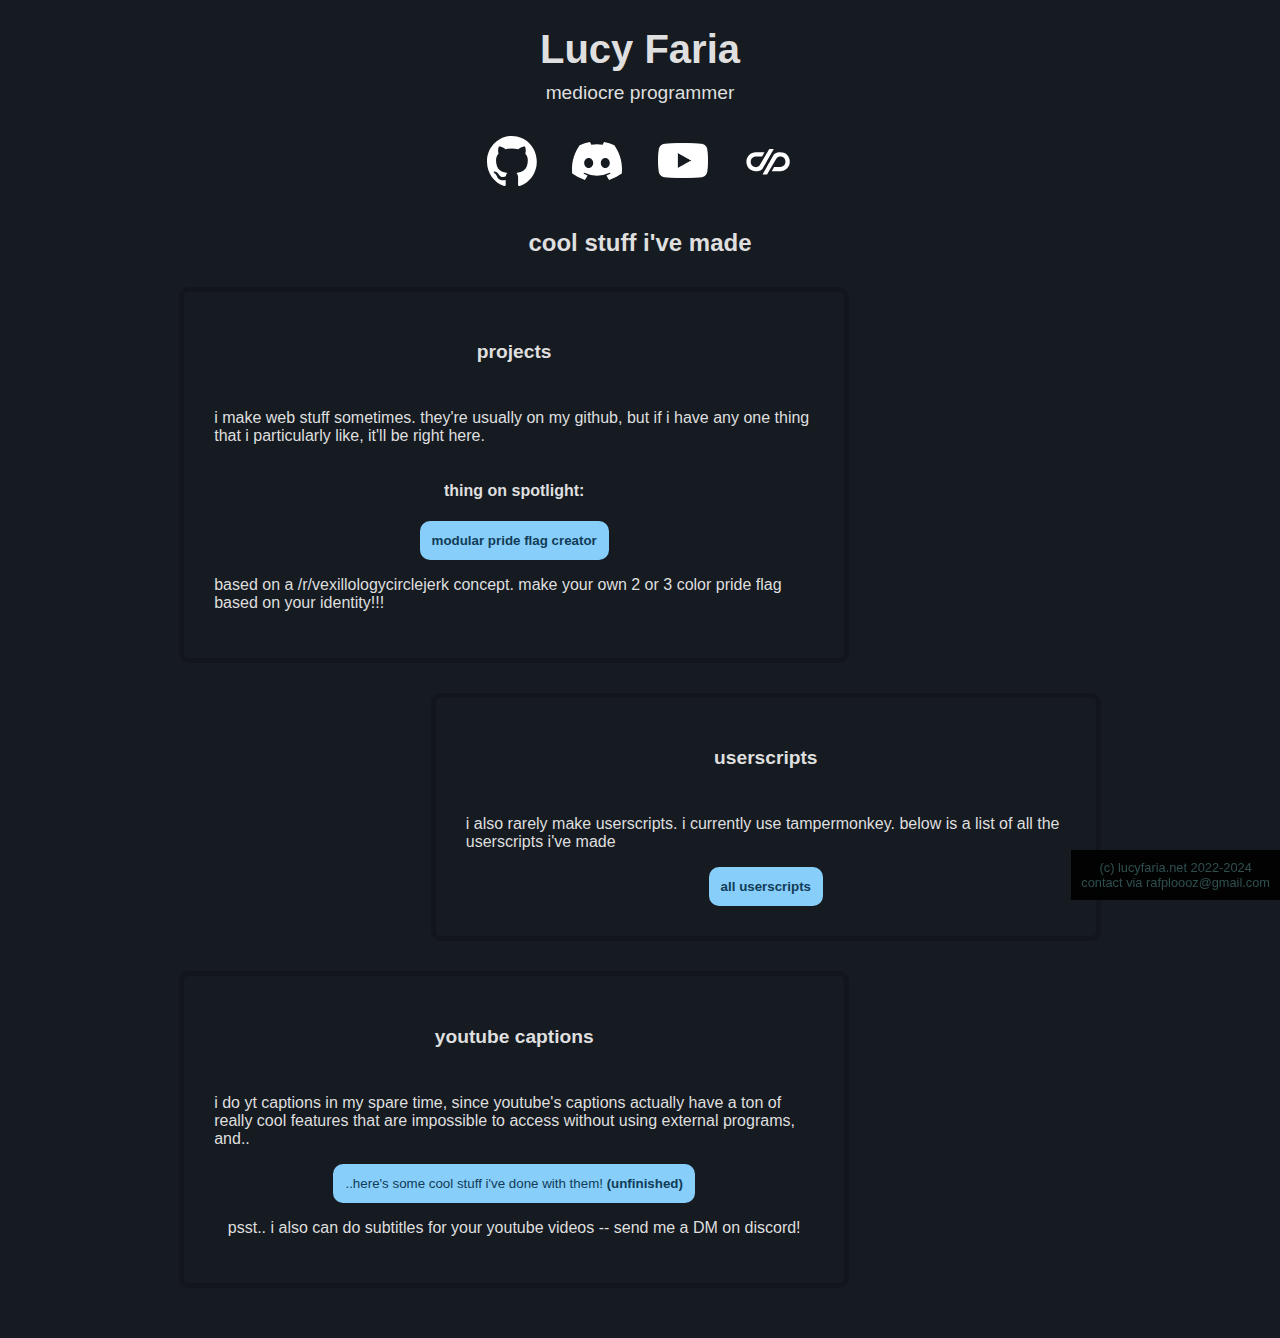
<file: index.html>
<!DOCTYPE html>
<html lang="en">

<head>
  <meta charset="UTF-8">
  <meta http-equiv="X-UA-Compatible" content="IE=edge">
  <meta name="viewport" content="width=device-width, initial-scale=1.0">

  <link rel="stylesheet" href="/css/vars.css" />
  <link rel="stylesheet" href="/css/main.css" />

  <title>lucy</title>
</head>

<body>
    <main>
      <div class="title">
        <h1>Lucy Faria</h1>
        <p class="subtitle">mediocre programmer</p>
      </div>
      <nav>
        <div>
          <a href="http://github.com/prplnorangesoda" target="_blank">
            <img width=50px height="50px" src="img/github-ico.svg">
          </a>
        </div>
        <div class="unclickable">
          <a href="#">
            <img width=50px height=50px src="img/discord-ico.svg">
            <span>passtime.tf</span>
          </a>
        </div>

        <div>
          <a href="http://youtube.com/@lxdixd" target="_blank" style="display:flex;width:100%; height:100%; align-items: center;justify-content: center;">
            <img width=50px src="img/yt-ico.png">
          </a>
        </div>

        <div>
          <a href="http://en.pronouns.page/@prplnorangesoda" target="_blank">
            <svg xmlns="http://www.w3.org/2000/svg" viewBox="0 0 650 650">
              <path d="M396.52 174.35c1.35-2.4.21-4.35-2.54-4.35l-48.2.03c-2.75 0-6.15 1.94-7.54 4.31l-118.1 199.77c-16.48 27.15-39.48 33.15-61.58 30.47-37.94-4.6-58.34-32.45-58.34-69.54 0-37.25 30.31-67.56 67.56-67.56h75c2.75 0 6.12-1.95 7.48-4.34l27.03-47.2c1.37-2.39.23-4.34-2.52-4.34h-107c-68.06 0-123.44 55.37-123.44 123.44 0 32.89 12.85 68.36 36.22 91.54 23.03 22.84 53.8 31.21 86.64 31.89 18.54.21 69.46-.21 93.33-42.68 26.73-47.57 136-241.44 136-241.44zM571.94 244.44c-23.03-22.84-53.8-31.21-86.64-31.89-18.54-.21-69.46.21-93.33 42.68-26.72 47.55-136 241.42-136 241.42-1.35 2.4-.21 4.35 2.54 4.35l48.2-.03c2.75 0 6.15-1.94 7.54-4.31l118.1-199.77c16.48-27.15 39.48-33.15 61.58-30.47 37.94 4.6 58.34 32.45 58.34 69.54 0 37.25-30.31 67.56-67.56 67.56h-75c-2.75 0-6.12 1.95-7.48 4.34l-27.03 47.2c-1.37 2.39-.23 4.34 2.52 4.34h107c68.06 0 123.44-55.37 123.44-123.44 0-32.87-12.85-68.34-36.22-91.52z" fill="white"></path>
            </svg>
          </a>
        </div>

      </nav>
      <div class="projects-container">
        <h2 class="heading">cool stuff i've made</h2>
        <div class="projects">

          <article id="game">
            <h3 class="heading">projects</h3>
            <p>
              i make web stuff sometimes. they're usually on
              my github, but if i have any one thing that i
              particularly like, it'll be right here.
            </p>
            <h4 class="heading">thing on spotlight:</h4>
            <button class="link" onclick="window.location.href='/modularflagcreator'"> 
              <strong> modular pride flag creator </strong> 
            </button>
            <p>
              based on a /r/vexillologycirclejerk concept. make your own 2 or 3 color pride flag
              based on your identity!!!
            </p>
          </article>
          
          <article id="userscripts">
            <h3 class="heading">userscripts</h3>
            <p>
              i also rarely make userscripts. i currently use tampermonkey. below is a list
              of all the userscripts i've made
            </p>
            <button class="link" onclick="window.location.href='/userscripts'">
              <strong> all userscripts </strong>
            </button>
          </article>

          <article id="captions">
            <h3 class="heading">youtube captions</h3>
            <p>
              i do yt captions in my spare time, since youtube's
              captions actually have a ton of really cool features
              that are impossible to access without using external
              programs, and..
            </p>
            <button class="link" onclick="window.location.href='/articles/captions'">
              ..here's some cool stuff i've done with them! <strong>(unfinished)</strong>
            </button>
            <p> psst.. i also can do subtitles for your youtube videos --&NewLine;
              send me a DM on discord!
            </p>
          </article>

        </div>
      </div>
    </main>
    <span class="copyright"> (c) lucyfaria.net 2022-2024 <br> contact via rafploooz@gmail.com</span>
</body>

</html>
</file>
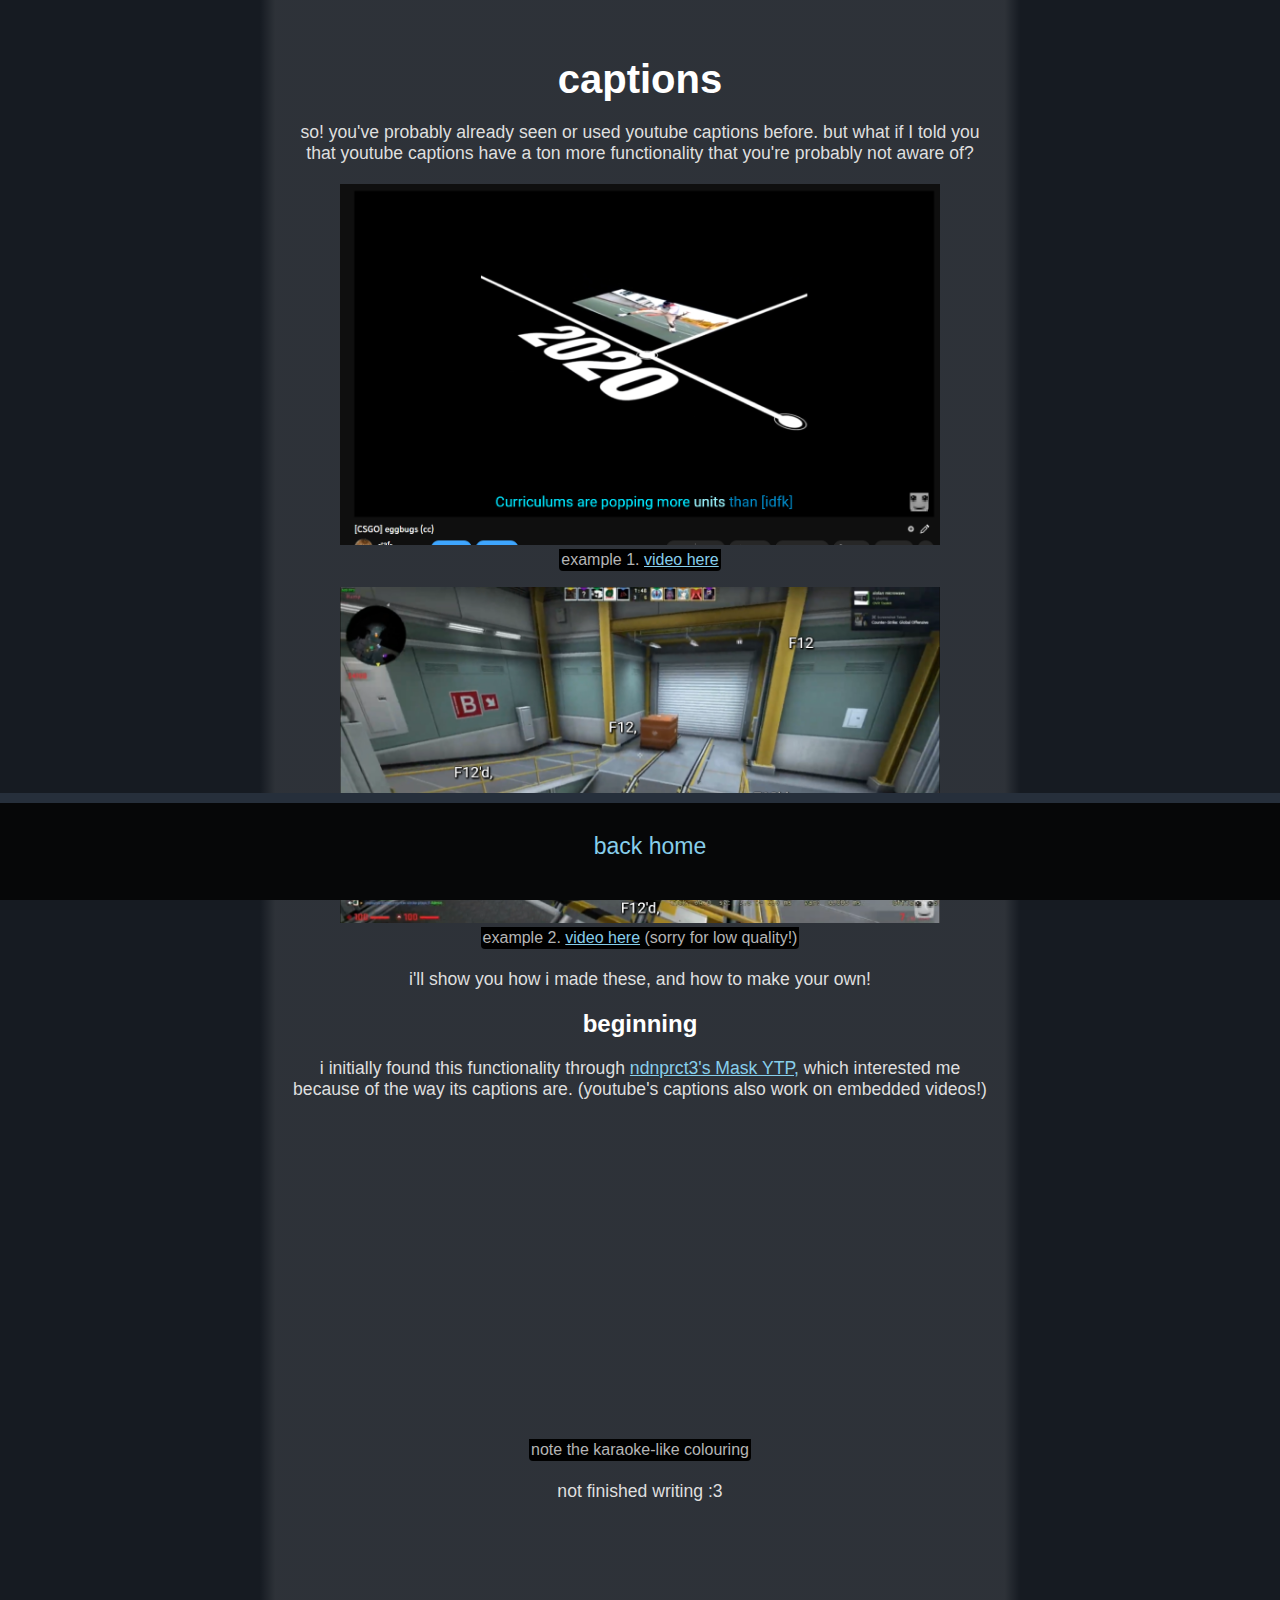
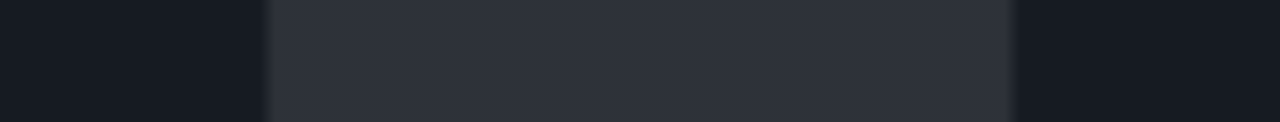
<file: articles/captions/index.html>
<!DOCTYPE html>
<html lang="en">
<head>
  <meta charset="UTF-8">
  <meta http-equiv="X-UA-Compatible" content="IE=edge">
  <meta name="viewport" content="width=device-width, initial-scale=1.0">

  <link rel="stylesheet" href="/css/vars.css" />
  <link rel="stylesheet" href="/css/article.css" />

  <title>subtitles</title>
</head>
<body>
  <main>
    <h1 class="title"> captions </h1>
    <p> 
    so! you've probably already seen or used youtube captions before. 
    but what if I told you that youtube captions have a ton more functionality that you're probably not aware of?
    </p>
    <figure>
      <img width="600" src="img/example1.png" alt="youtube captions screenshot, showing colouring">
      <figcaption> example 1. <a href="https://youtu.be/CjyY_h8Z4BY">video here</a> </figcaption>
    </figure>
    <figure>
      <img width="600" src="img/example2.png" alt="youtube captions screenshot, showing positioning">
      <figcaption> example 2. <a href="https://youtu.be/CjyY_h8Z4BY">video here</a> (sorry for low quality!) </figcaption>
    </figure>
    <p> i'll show you how i made these, and how to make your own!</p>
    
    <h2>beginning</h2>
    <p> 
      i initially found this functionality through <a href="https://www.youtube.com/watch?v=44e3GKnOtL8">ndnprct3's Mask YTP,</a> 
      which interested me because of the way its captions are. (youtube's captions also work on embedded videos!)
    </p>

    <!-- embedded video -->
    <figure>
      <iframe width="560" height="315" src="https://www.youtube-nocookie.com/embed/44e3GKnOtL8?si=9QcWt7PO37R2hiFM"
      title="YouTube video player" frameborder="0" allow="accelerometer; autoplay; clipboard-write; encrypted-media; gyroscope; picture-in-picture; web-share"
      allowfullscreen> </iframe>
      <figcaption> note the karaoke-like colouring </figcaption>
    </figure>

    <p> not finished writing :3 </p>
  </main>
  <footer>
    <nav>
      <a href="/">back home</a>
    </nav>
  </footer>
</body>
</html>
</file>
<file: css/vars.css>
:root {
    --bg-col: #161b22;
    --bg-emphasis-col: #060708;
    --text-col: rgb(223, 223, 223);
    --link-col: skyblue;
    --dark-text-col: rgb(17, 60, 87);
    --dark-bg-col: rgb(17, 60, 87);
    --border-col: rgba(0, 0, 0, 0.15);
    --dark-border-emphasis-col: #262f3b;

    --button-blue-bg-col: lightskyblue;
    --button-blue-text-col: var(--dark-text-col);
}
</file>
<file: css/main.css>
body {
  font-family: 'Roboto', sans-serif;
  margin: 0;
  background-color: var(--bg-col);
  color: var(--text-col);
}
/* sorry gd colon, i loved the scrollbar on your website */
/* color and width from thirtydollarwebsite.com by GDColon http://gdcolon.com */
html::-webkit-scrollbar {
  width: 12px;
  background: rgba(0, 0, 0, 0.15);
  border-radius: 10px;
}

html::-webkit-scrollbar-thumb {
  background: rgba(0, 0, 0, 0.33);
  border-radius: 10px;
}

html::-webkit-scrollbar-corner {
  background: rgba(0, 0, 0, 0);
}

main {
  overflow-y: auto; /* for border of footer, such a **** hack */
  padding-bottom: 0;
}

div.title {
  display: flex;
  flex-direction: column;
  align-items: center;
}

div.title > h1 {
  font-size: 2.5em;
  margin-bottom: 10px;
}

div.title > p {
  margin-top: 0;
  font-size: 1.2em;
}

/* articles and stuff */

div.projects-container {
  margin-bottom: 20px;
}

div.projects {
  display: table;
  height: max-content;
  width: min(90%, 1200px);
  margin: auto;
}
/* each article should be centered and float a bit off to the side */
/* odd articles float slightly to the right, even articles float slightly to the left */
/* since css is 1-indexed, it looks the opposite */


div.projects > article:nth-child(even) {
  float: right;
  margin-right: 10%;
}
div.projects > article:nth-child(odd) {
  float: left;
  margin-left: 10%;
}


div.projects > article {
  width: min(calc(60% - 50px), 600px);
  background-color: var(--bg-col);
  margin-bottom: 30px;
  margin-right: 10%;
  margin-left: 10%;
  display: flex;
  flex-direction: column;
  align-items: center;
  justify-content: center;
    /* tiny border */
  padding: 30px;
  border: 5px solid var(--border-col);
  border-bottom: 5px solid var(--border-col);
  border-radius: 10px;
}

/* in case too small for floating */
@media (max-width: 700px) {
  div.projects > article {
    float: none !important;
    margin-left: auto !important;
    margin-right: auto !important;
    width: 70%;
  }
  div.projects {
    display: block !important;
    margin: auto !important;
  }
}
@media (max-width: 500px) {
  div.projects > article {
    width: 80%;
  }
}

h2.heading {
  text-align: center;
  margin: auto;
  font-size: 1.5em;
  margin-bottom: 30px;
}

h3.heading {
  font-size: 1.2em;
  margin-bottom: 30px;
}

article > button.link {
  background-color: var(--button-blue-bg-col);
  padding: 10px;
  border-radius: 10px;
  border-style: solid;
  border-color: var(--button-blue-bg-col);
  color: var(--dark-text-col);
  cursor: pointer;
}

nav {
  display: flex;
  justify-content: center;
  align-items: center;
  margin-bottom: 30px;
  gap: 10px;
}

nav > div {
  text-align: center;
  width: 50px;
  height: 50px;
  padding: 1%;
}

nav > div > * {
  display: inline;
  color: var(--link-col);
  text-decoration: none;
  font-size: 1.2rem;
}

nav > div > a:hover {
  text-decoration: underline;
}

nav > div.unclickable > a:hover {
  text-decoration: underline dotted;
}

nav > div > a > span {
  display: none;
}
nav > div > a:hover > span, footer > nav > div > a:focus > span {
  position: absolute;
  display: block;
  padding-left: 0;
  color: var(--text-col);
}

span.copyright {
  font-size: 0.8em;
  background-color: rgba(0, 0, 0, 0.9);
    /* affix to bottom right */
  position: fixed;
  bottom: 0;
  right: 0;
  z-index: 999;
  text-align: center;
  padding: 10px;
  color: darkslategray;
}
</file>
<file: css/article.css>
:root {
  font-family: 'Roboto', sans-serif;
}

body {
  background-color: var(--bg-col);
  color: var(--text-col);

  margin: 0;
  text-align: center;
}
main {
  background: rgb(255,255,255);
  background: linear-gradient(90deg, rgba(255,255,255,0) 0%, 
  rgba(255,255,255,0.1) 2%, rgba(255,255,255,0.1) 98%,
  rgba(255,255,255,0) 100%);
  width: min(700px, 80%);
  padding: 30px;
  margin: auto;
  height: 100%;
  padding-bottom: 200px;
}

h1.title {
  color: white;
  font-size: 2.5em;
  margin-bottom: 20px;
}

h2 {
  color: white;
}

p {
  margin-top: 20px;
  margin-bottom: 20px;
  font-size: 1.1em;
}

footer {
  position: fixed;
  bottom: 0;
  width: 100%;
  text-align: center;
  font-size: 1.2em;
  background-color: var(--bg-emphasis-col);
  color: var(--text-col);
  padding: 10px;
  border-top: 10px solid var(--dark-border-emphasis-col);
}

nav {
  display: flex;
  justify-content: center;
  align-items: center;
  margin-bottom: 10px;
}

nav>a {
  padding: 20px;
  text-decoration: none;
  color: var(--link-col);
  font-size: 1.2em;
}

figcaption {
  background-color: black;
  padding: 2px;
  border-radius: 4px;
  border-top-left-radius: 0;
  border-top-right-radius: 0;
  margin: auto;
  width: fit-content;
  color: rgb(181 181 181);
}
a {
  color: var(--link-col);
}
</file>
